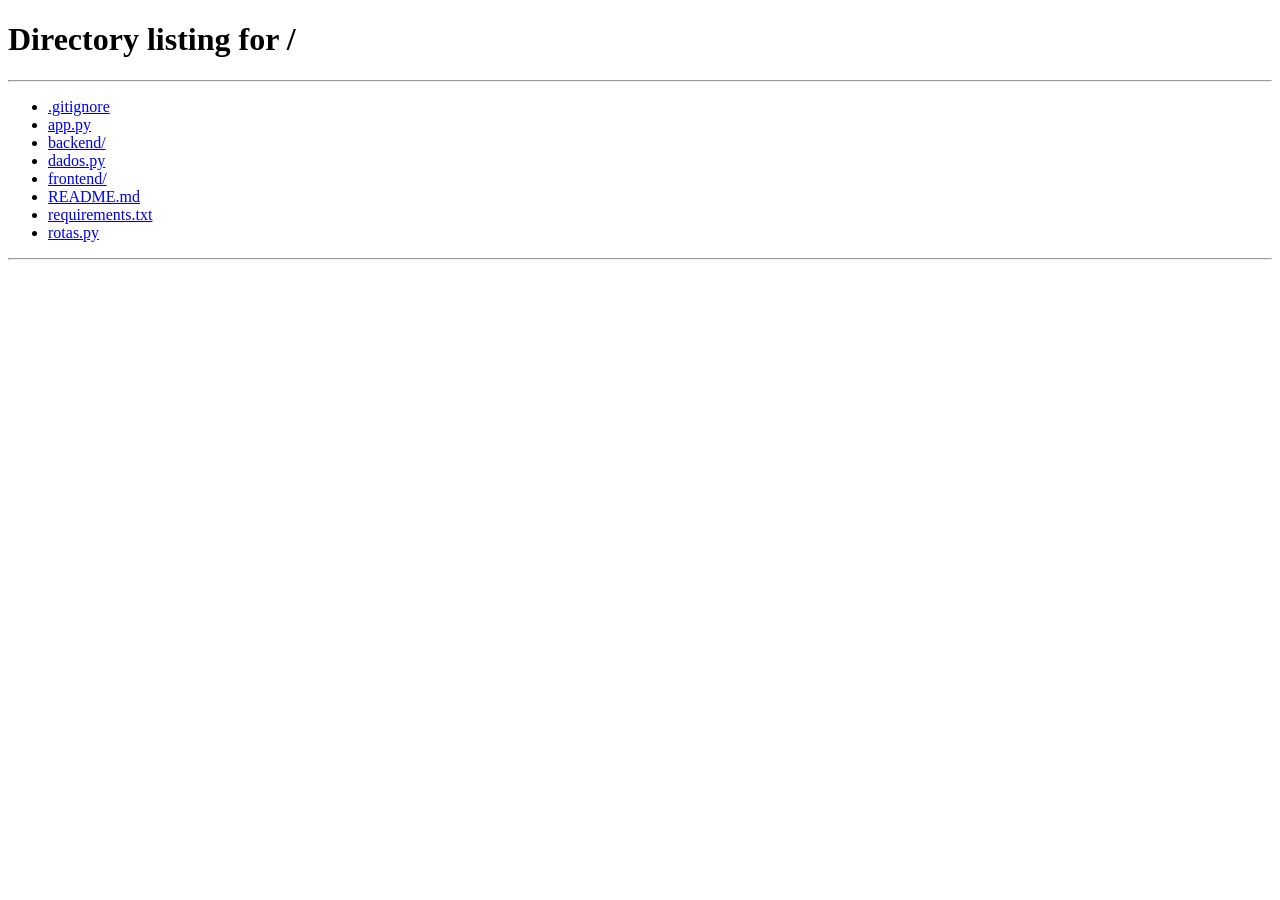
<file: frontend/index.html>
<!DOCTYPE html>
<html lang="pt-BR">
<head>
    <meta charset="UTF-8">
    <title>Sistema de Reservas - Equipe 02</title>
    <link href="https://fonts.googleapis.com/css2?family=Inter:wght@300;400;600&display=swap" rel="stylesheet">
    <link rel="stylesheet" href="style.css">
</head>
<body>
    <header style="position: relative;">
        <h1>Sistema de Reservas de Salas</h1>
        <p>(Laboratórios de Graduação)</p>
        
        <div style="position: absolute; top: 20px; right: 20px; display: flex; align-items: center;">
            <span id="nome-usuario" style="margin-right: 15px; font-weight: bold; color: white;"></span>
            <button onclick="fazerLogout()" style="background-color: #FFFFFF; color: #DB1E2F; border: none; padding: 8px 15px; border-radius: 4px; cursor: pointer; font-weight: bold;">
                Sair
            </button>
        </div>
    </header>

    <main>
        <section class="controls">
            <div class="control-group">
                <label for="sala-select">Selecione a Sala:</label>
                <select id="sala-select">
                    <option value="Grad_1">Grad 1</option>
                    <option value="Grad_2">Grad 2</option>
                    <option value="Grad_3">Grad 3</option>
                    <option value="Grad_4">Grad 4</option>
                    <option value="Grad_5">Grad 5</option>
                </select>
            </div>
            
            <div class="control-group">
                <label for="data-input">Data:</label>
                <input type="date" id="data-input" value="2026-06-15">
            </div>
        </section>

        <!-- Grade Horária Visua -->
        <section class="grade-container">
            <div class="grade-header">
                <h2>Grade Horária</h2>
                <span class="duracao-aviso">(Cada slot = 1 hora de reserva)</span>
            </div>
            
            <div class="legenda">
                <span class="legenda-item"><span class="box livre-box"></span> Disponível</span>
                <span class="legenda-item"><span class="box ocupado-box"></span> Ocupado (Clique para cancelar)</span>
                <span class="legenda-item"><span class="box selecionado-box"></span> Selecionado</span>
            </div>

            <p id="status-mensagem"></p>
            <div id="grade-horaria">
                <!-- Blocos gerados via JS separados por turno -->
            </div>
        </section>

        <!-- Painel de Ações -->
        <section class="actions-panel">
            <div class="action-card full-width">
                <h3>Fazer Reserva Rápida</h3>
                
                <div class="resumo-box">
                    <p id="resumo-texto">Selecione um horário na grade acima para começar.</p>
                </div>

                <div class="reserva-inline">
                    <input type="text" id="reserva-cliente" placeholder="Nome do Cliente (Obrigatório)" oninput="validarFormulario()">
                    <button class="btn-primary" id="btn-confirmar-reserva" onclick="reservarSala()" disabled>Confirmar Reserva</button>
                </div>
                <p id="reserva-feedback" class="feedback"></p>
            </div>
        </section>
    </main>

    <!-- Modal de Cancelamento Seguro -->
    <div id="cancel-modal" class="modal-overlay hidden">
        <div class="modal-content">
            <h3>Cancelar Reserva</h3>
            <p id="modal-texto"></p>
            <p class="warning-text">Para continuar, digite <strong>cancelar</strong> no campo abaixo:</p>
            <input type="text" id="modal-input" placeholder="Digite cancelar..." autocomplete="off">
            <div class="modal-actions">
                <button class="btn-cancelar" onclick="fecharModal()">Voltar</button>
                <button class="btn-danger" id="btn-confirmar-cancelamento" disabled>Cancelar Reserva</button>
            </div>
        </div>
    </div>

    <script src="script.js"></script>
</body>
</html>
</file>
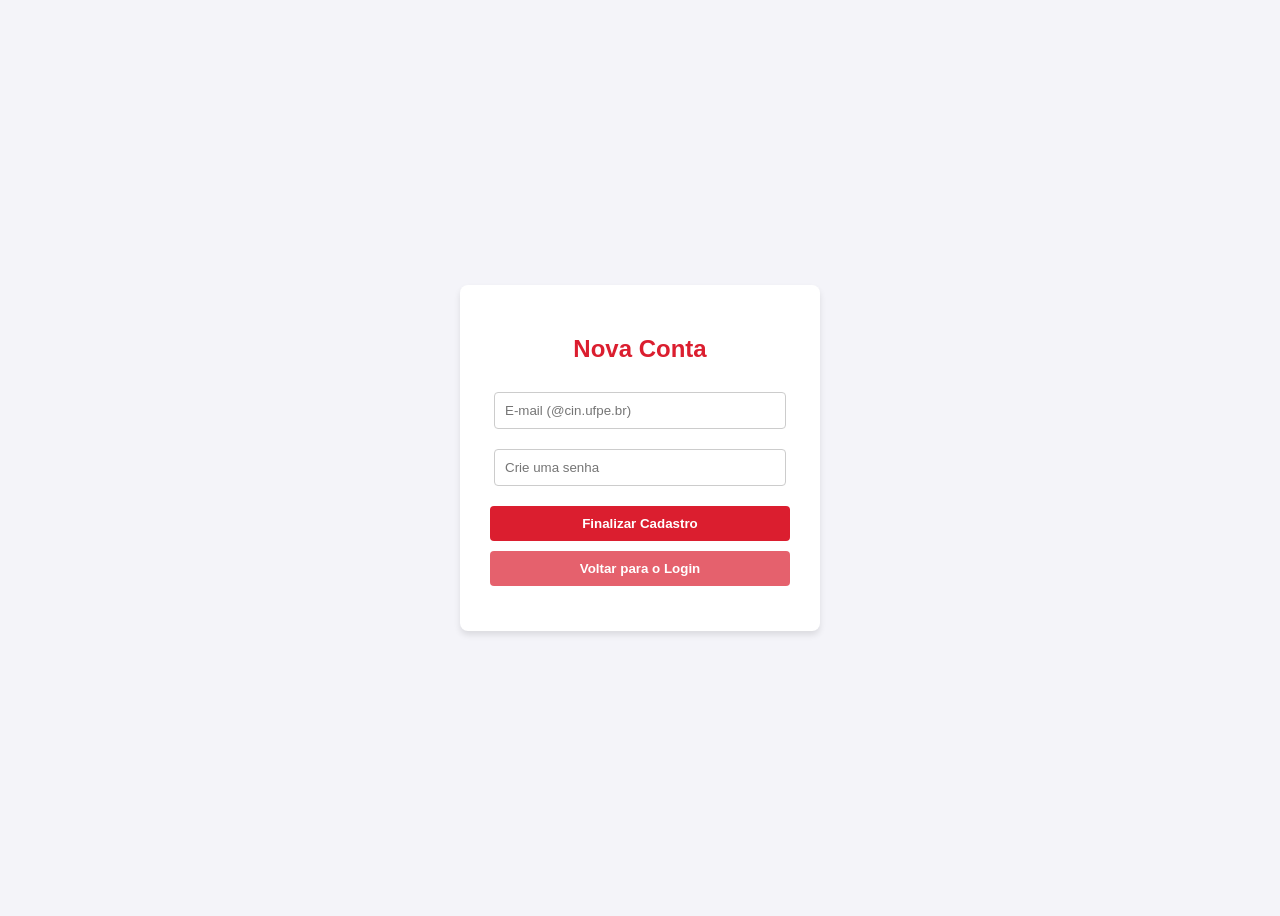
<file: frontend/cadastro.html>
<!DOCTYPE html>
<html lang="pt-BR">
<head>
    <meta charset="UTF-8">
    <title>Cadastro - Reservas CIn</title>
    <style>
        body { font-family: Arial, sans-serif; display: flex; justify-content: center; align-items: center; height: 100vh; background-color: #f4f4f9; }
        .login-box { background: #fff; color: #DB1E2F ;padding: 30px; border-radius: 8px; box-shadow: 0 4px 6px rgba(0,0,0,0.1); width: 300px; text-align: center; }
        input { width: 90%; padding: 10px; margin: 10px 0; border: 1px solid #ccc; border-radius: 4px; }
        button { width: 100%; padding: 10px; margin-top: 10px; border: none; border-radius: 4px; cursor: pointer; color: white; font-weight: bold;}
        .btn-cadastro { background-color: #DB1E2F; }
        .btn-voltar { background-color: #DB1E2FB3; margin-top: 10px; }
        #msg-auth { margin-top: 15px; font-size: 14px; }
    </style>
</head>
<body>
    <div class="login-box">
        <h2>Nova Conta</h2>
        <input type="email" id="email" placeholder="E-mail (@cin.ufpe.br)" required>
        <input type="password" id="senha" placeholder="Crie uma senha" required>
        
        <button class="btn-cadastro" onclick="registrar()">Finalizar Cadastro</button>
        <button class="btn-voltar" onclick="window.location.href='/'">Voltar para o Login</button>
        
        <div id="msg-auth"></div>
    </div>

    <script>
        async function registrar() {
            const email = document.getElementById('email').value;
            const senha = document.getElementById('senha').value;
            const msg = document.getElementById('msg-auth');

            // Validação de segurança no Frontend
            if (!email.endsWith('@cin.ufpe.br')) {
                msg.textContent = "Erro: É obrigatório usar um e-mail do CIn.";
                msg.style.color = "red";
                return;
            }
            if (senha.length < 4) {
                msg.textContent = "Erro: A senha precisa ter pelo menos 4 caracteres.";
                msg.style.color = "red";
                return;
            }

            try {
                // Chama a rota de cadastro no Python
                const response = await fetch('/cadastro', {
                    method: 'POST',
                    headers: { 'Content-Type': 'application/json' },
                    body: JSON.stringify({ email, senha })
                });
                
                const result = await response.json();

                if (response.ok) {
                    msg.textContent = "Cadastro realizado! Voltando ao login...";
                    msg.style.color = "green";
                    // Redireciona automaticamente para o login após 2 segundos
                    setTimeout(() => window.location.href = '/', 2000);
                } else {
                    msg.textContent = result.erro;
                    msg.style.color = "red";
                }
            } catch (error) {
                msg.textContent = "Erro de conexão com o servidor.";
                msg.style.color = "red";
            }
        }
    </script>
</body>
</html>
</file>
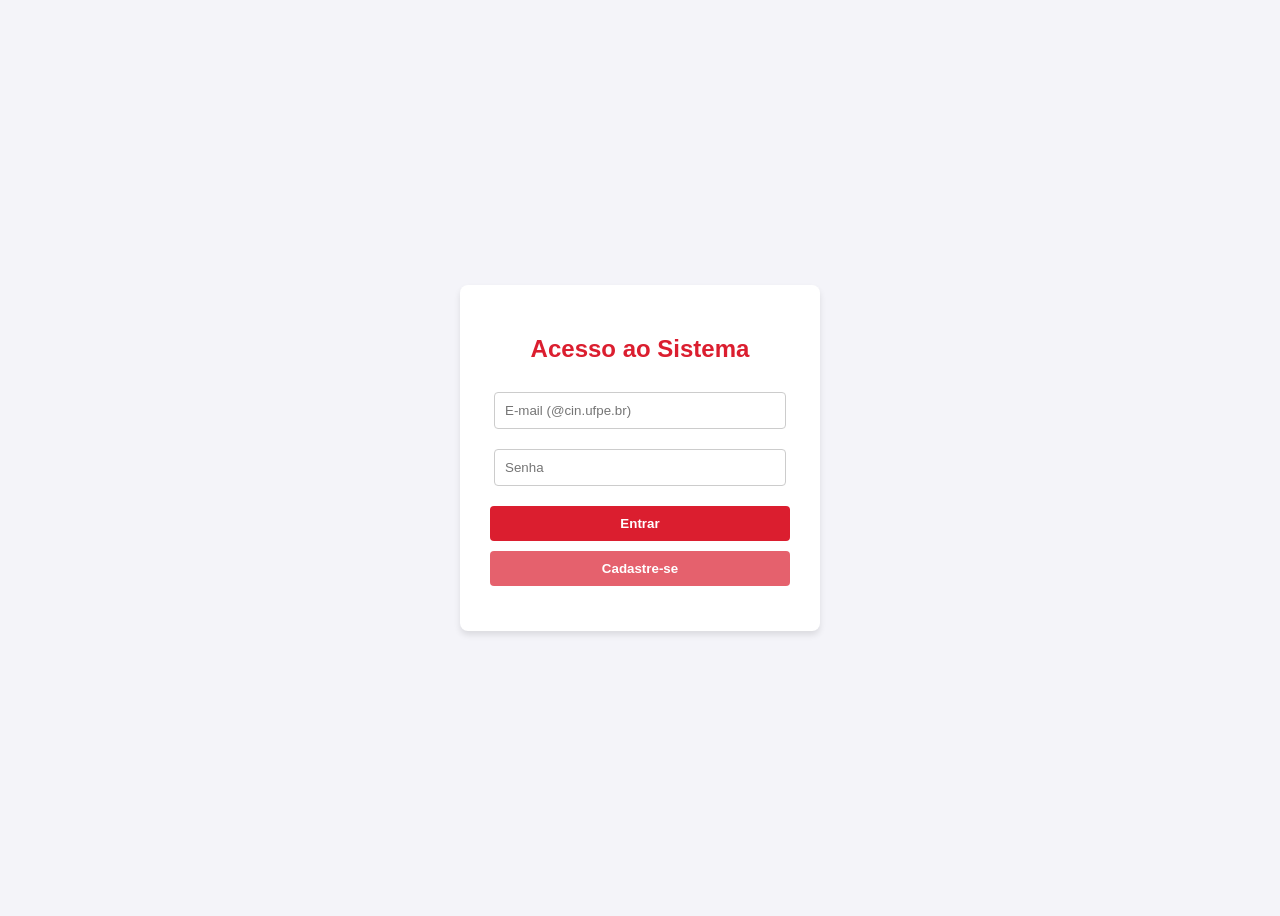
<file: frontend/login.html>
<!DOCTYPE html>
<html lang="pt-BR">
<head>
    <meta charset="UTF-8">
    <title>Login - Reservas CIn</title>
    <style>
        body { font-family: Arial, sans-serif; display: flex; justify-content: center; align-items: center; height: 100vh; background-color: #f4f4f9; }
        .login-box { background: #fff; padding: 30px; border-radius: 8px; color: #DB1E2F; box-shadow: 0 4px 6px rgba(0,0,0,0.1); width: 300px; text-align: center; }
        input { width: 90%; padding: 10px; margin: 10px 0; border: 1px solid #ccc; border-radius: 4px; }
        button { width: 100%; padding: 10px; margin-top: 10px; border: none; border-radius: 4px; cursor: pointer; color: white; font-weight: bold;}
        .btn-login { background-color: #DB1E2F; }
        .btn-cadastro { background-color: #DB1E2FB3; }
        #msg-auth { margin-top: 15px; font-size: 14px; }
    </style>
</head>
<body>
    <div class="login-box">
        <h2>Acesso ao Sistema</h2>
        <input type="email" id="email" placeholder="E-mail (@cin.ufpe.br)" required>
        <input type="password" id="senha" placeholder="Senha" required>
        <button class="btn-login" onclick="autenticar('/login')">Entrar</button>
        <button class="btn-cadastro" onclick="window.location.href='/tela_cadastro'">Cadastre-se</button>
        <div id="msg-auth"></div>
    </div>

    <script>
        async function autenticar(rota) {
            const email = document.getElementById('email').value;
            const senha = document.getElementById('senha').value;
            const msg = document.getElementById('msg-auth');

            if (!email.endsWith('@cin.ufpe.br')) {
                msg.textContent = "Erro: Use seu e-mail do CIn.";
                msg.style.color = "red";
                return;
            }

            try {
                const response = await fetch(rota, {
                    method: 'POST',
                    headers: { 'Content-Type': 'application/json' },
                    body: JSON.stringify({ email, senha })
                });
                
                const result = await response.json();

                if (response.ok) {
                    msg.textContent = result.mensagem;
                    msg.style.color = "green";
                    if (rota === '/login') {
                        // Salva o usuário no navegador e redireciona para a grade
                        localStorage.setItem('usuarioCin', email);
                        setTimeout(() => window.location.href = '/sistema', 1000);
                    }
                } else {
                    msg.textContent = result.erro;
                    msg.style.color = "red";
                }
            } catch (error) {
                msg.textContent = "Erro de conexão com o servidor.";
                msg.style.color = "red";
            }
        }
    </script>
</body>
</html>
</file>
<file: frontend/style.css>
:root {
    --bg-color: #f5f5f5;
    --text-color: #212121;
    --text-light: #DB1E2F;
    --primary-color: #db1e2f;
    --primary-hover: #c51b2a;
    --success-bg: #e8f5e9;
    --success-text: #2e7d32;
    --danger-color: #db1e2f;
    --danger-hover: #c51b2a;
    --card-bg: #ffffff;
    --border-radius: 8px;
    --border-color: #e0e0e0;
}

body {
    font-family: 'Roboto', 'Open Sans', sans-serif;
    background-color: var(--bg-color);
    color: var(--text-color);
    margin: 0;
    padding: 0;
    min-height: 100vh;
}

header {
    background-color: var(--text-light);
    border-bottom: 1px solid var(--border-color);
    text-align: center;
    padding: 2rem 0;
}

header h1 {
    margin: 0;
    font-weight: 700;
    color: #ffffff;
    letter-spacing: -0.5px;
}

header p {
    margin: 8px 0 0 0;
    font-size: 0.95rem;
    color: #ffffff;
}

main {
    max-width: 1000px;
    margin: 40px auto;
    padding: 0 20px;
}

.controls, .grade-container, .action-card {
    background: var(--card-bg);
    border: 1px solid var(--border-color);
    padding: 25px;
    border-radius: var(--border-radius);
    box-shadow: 0 4px 6px -1px rgba(0, 0, 0, 0.05), 0 2px 4px -1px rgba(0, 0, 0, 0.03);
    margin-bottom: 24px;
}

.controls {
    display: flex;
    gap: 20px;
    align-items: flex-end;
    flex-wrap: wrap;
}

.control-group {
    display: flex;
    flex-direction: column;
    flex: 1;
    min-width: 200px;
}

label {
    margin-bottom: 6px;
    font-size: 0.85rem;
    color: var(--text-light);
    font-weight: 600;
    text-transform: uppercase;
    letter-spacing: 0.5px;
}

input, select {
    padding: 12px 14px;
    background: #f8fafc;
    border: 1px solid var(--border-color);
    border-radius: 8px;
    color: var(--text-color);
    font-size: 15px;
    outline: none;
    transition: all 0.2s ease;
}

input:focus, select:focus {
    border-color: var(--primary-color);
    background: #ffffff;
    box-shadow: 0 0 0 3px rgba(79, 70, 229, 0.15);
}

button {
    padding: 12px 24px;
    border: none;
    border-radius: 8px;
    cursor: pointer;
    font-weight: 600;
    font-size: 14px;
    transition: all 0.2s ease;
}

#btn-atualizar {
    background-color: #f1f5f9;
    color: #475569;
    border: 1px solid var(--border-color);
}

#btn-atualizar:hover {
    background-color: #e2e8f0;
}

.btn-primary {
    background-color: var(--primary-color);
    color: white;
}

.btn-primary:hover:not(:disabled) {
    background-color: var(--primary-hover);
    box-shadow: 0 4px 12px rgba(219, 30, 47, 0.3);
}

.btn-primary:disabled {
    background-color: #e0e0e0;
    color: #9e9e9e;
    cursor: not-allowed;
    box-shadow: none;
}

.btn-danger {
    background-color: var(--danger-color);
    color: white;
}

.btn-danger:hover:not(:disabled) {
    background-color: var(--danger-hover);
}

.btn-danger:disabled {
    opacity: 0.5;
    cursor: not-allowed;
}

.btn-cancelar {
    background-color: transparent;
    color: var(--text-light);
}

.btn-cancelar:hover {
    background-color: #f1f5f9;
}

/* Grade Horária */
.grade-header {
    display: flex;
    justify-content: space-between;
    align-items: center;
    margin-bottom: 15px;
}

.grade-container h2 {
    margin: 0;
    color: var(--text-light);
    font-size: 1.25rem;
}

.duracao-aviso {
    font-size: 0.85rem;
    color: var(--text-light);
}

.legenda {
    display: flex;
    gap: 20px;
    margin-bottom: 25px;
    font-size: 0.85rem;
    color: #DB1E2F;
}

.legenda-item {
    display: flex;
    align-items: center;
    gap: 8px;
}

.box {
    width: 14px;
    height: 14px;
    border-radius: 3px;
    border: 1px solid var(--border-color);
}

.livre-box {
    background-color: #2e7d321A;
    border-left: 4px solid var(--success-text);
}

.ocupado-box {
    background-color: #fef2f2;
    border-left: 4px solid var(--danger-color);
}

.selecionado-box {
    background-color: #e3f2fd;
    border-left: 4px solid #1976d2;
}

.turno-container {
    margin-bottom: 25px;
}

.turno-titulo {
    font-size: 1.05rem;
    color: var(--text-light);
    margin: 0 0 10px 0;
    padding-bottom: 5px;
    border-bottom: 1px solid var(--border-color);
}

.grid {
    display: grid;
    grid-template-columns: repeat(auto-fill, minmax(110px, 1fr));
    gap: 12px;
    margin-top: 20px;
}

.bloco-horario {
    padding: 16px 10px;
    border-radius: 10px;
    text-align: center;
    transition: transform 0.2s, box-shadow 0.2s;
    border: 1px solid var(--border-color);
}

.livre {
    background-color: #2e7d321A;
    border-left: 4px solid var(--success-text);
}

.livre:hover {
    box-shadow: 0 4px 12px rgba(0,0,0,0.08);
    transform: translateY(-2px);
}

.ocupado {
    background-color: #DB1E2F1A;
    border-left: 4px solid var(--danger-color);
    color: #991b1b;
}

.ocupado:hover {
    box-shadow: 0 4px 12px rgba(239, 68, 68, 0.15);
    transform: translateY(-2px);
}

.bloco-horario span:first-child {
    font-weight: 700;
    font-size: 1.1rem;
    color: #0f172a;
}

.ocupado span:first-child {
    color: #991b1b;
}

.selecionado {
    background-color: #e3f2fd;
    border-left: 4px solid #1976d2;
    transform: translateY(-2px);
    box-shadow: 0 4px 12px rgba(25, 118, 210, 0.15);
}

.selecionado span:first-child {
    color: #1976d2;
}

.selecionado .info-status {
    color: #1565c0;
    font-weight: 600;
}

.info-status {
    font-size: 0.75rem;
    display: block;
    margin-top: 6px;
    color: #717171;
}

.ocupado .info-status {
    color: #b91c1c;
    font-weight: 500;
}

#status-mensagem {
    color: var(--text-light) !important;
    font-size: 0.85rem;
}

/* Formulário de Reserva Inline */
.reserva-inline {
    display: flex;
    gap: 15px;
    align-items: center;
    flex-wrap: wrap;
}

.reserva-inline input {
    flex: 1;
}

.action-card h3 {
    margin: 0 0 15px 0;
    color: var(--text-light);
    font-size: 1.1rem;
}

.resumo-box {
    background-color: #f5f5f5;
    border: 1px dashed #bdbdbd;
    padding: 12px;
    border-radius: 8px;
    margin-bottom: 15px;
    text-align: center;
}

#resumo-texto {
    margin: 0;
    font-size: 0.95rem;
    color: var(--text-color);
    font-weight: 500;
}

.feedback {
    font-size: 0.9rem;
    margin: 15px 0 0 0;
    min-height: 1.5em;
    font-weight: 500;
    padding: 12px;
    border-radius: 8px;
    text-align: center;
    display: none;
}

.feedback:not(:empty) {
    display: block;
}

.sucesso { 
    background-color: var(--success-bg);
    color: var(--success-text); 
}
.erro { 
    background-color: #fef2f2;
    color: #b91c1c; 
}

/* Modal Styling */
.modal-overlay {
    position: fixed;
    top: 0; left: 0; right: 0; bottom: 0;
    background-color: rgba(15, 23, 42, 0.6);
    backdrop-filter: blur(4px);
    display: flex;
    align-items: center;
    justify-content: center;
    z-index: 1000;
    opacity: 0;
    pointer-events: none;
    transition: opacity 0.3s ease;
}

.modal-overlay:not(.hidden) {
    opacity: 1;
    pointer-events: auto;
}

.modal-content {
    background: #ffffff;
    padding: 30px;
    border-radius: 16px;
    width: 90%;
    max-width: 400px;
    box-shadow: 0 20px 25px -5px rgba(0, 0, 0, 0.1), 0 10px 10px -5px rgba(0, 0, 0, 0.04);
    transform: translateY(20px);
    transition: transform 0.3s ease;
}

.modal-overlay:not(.hidden) .modal-content {
    transform: translateY(0);
}

.modal-content h3 {
    margin: 0 0 10px 0;
    color: #0f172a;
}

.modal-content p {
    color: var(--text-color);
    margin-bottom: 20px;
    line-height: 1.5;
}

.warning-text {
    font-size: 0.85rem;
    color: var(--danger-color) !important;
    background: #fef2f2;
    padding: 10px;
    border-radius: 6px;
}

.modal-content input {
    width: 100%;
    box-sizing: border-box;
    margin-bottom: 20px;
}

.modal-actions {
    display: flex;
    justify-content: flex-end;
    gap: 10px;
}
</file>
